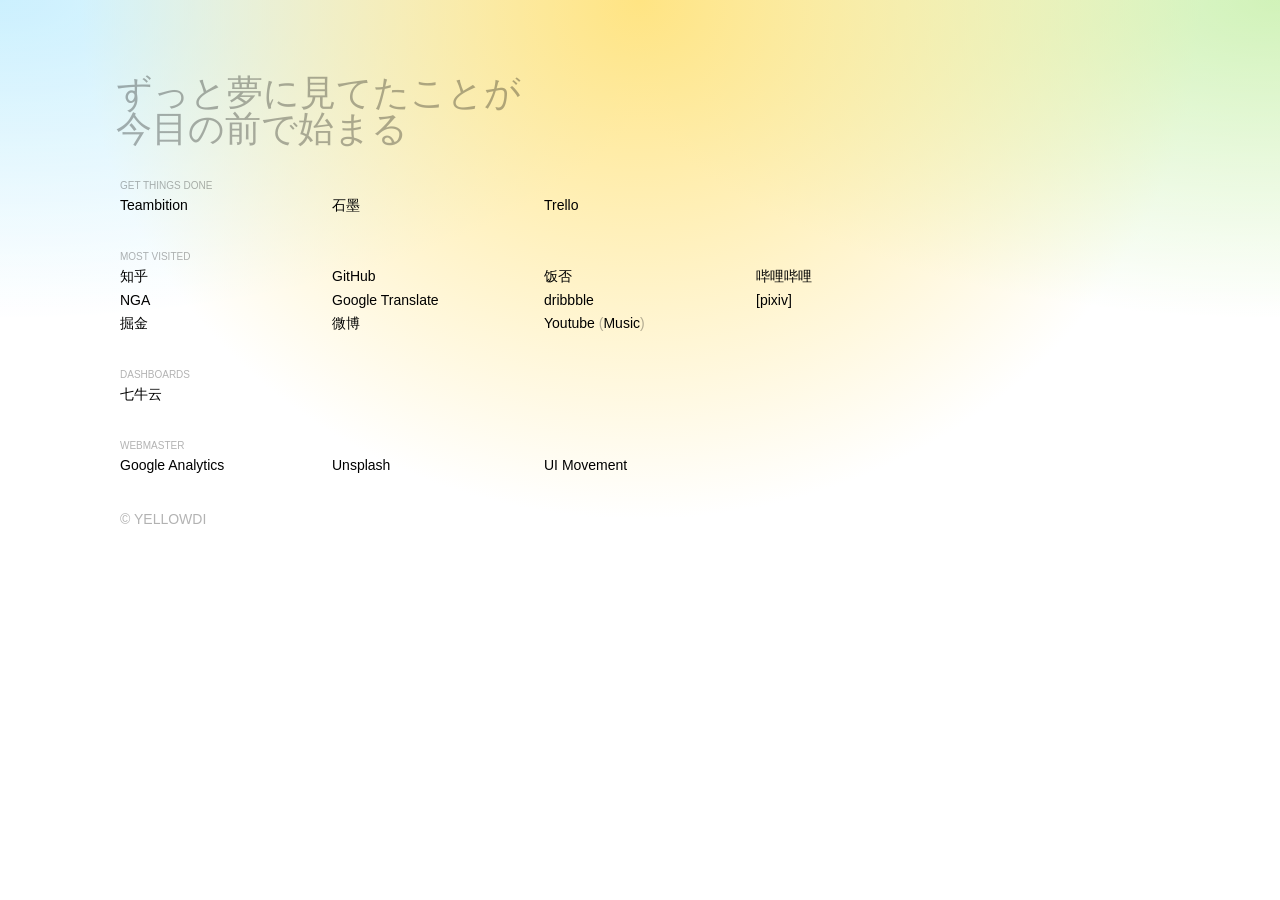
<file: index.html>
<!doctype html>
<html lang="zh-CN">
  <meta charset="utf-8">
  <meta name=viewport content="width=device-width, initial-scale=1.0, user-scalable=no, minimal-ui">
  <meta name=apple-mobile-web-app-capable content=yes>
  <meta name=apple-mobile-web-app-status-bar-style content=black-translucent>

  <title>Hello</title>

  <link rel="stylesheet" type="text/css" href="style-index.css" />

</head>
<body>
  <header>
    <h1>ずっと夢に見てたことが<br>今目の前で始まる</h1>
  </header>

  <article>
    <p>Get Things Done</p>
    <ul>
      <li><a rel=external href="https://www.teambition.com/">Teambition</a></li>
      <li><a rel=external href="https://shimo.im/">石墨</a></li>
      <li><a rel=external href="http://trello.com/">Trello</a></li>
    </ul>
  </article>

  <article>
    <p>Most Visited</p>
    <ul>
      <li><a rel=external href="https://www.zhihu.com/">知乎</a></li>
      <li><a rel=external href="http://bbs.nga.cn">NGA</a></li>
      <li><a rel=external href="https://juejin.im/">掘金</a></li>
      <li><a rel=external href="http://github.com/">GitHub</a></li>
      <li><a rel=external href="http://translate.google.com/">Google Translate</a></li>
      <li><a rel=external href="https://weibo.com/">微博</a></li>
      <li><a rel=external href="http://fanfou.com/">饭否</a></li>
      <li><a rel=external href="https://dribbble.com/">dribbble</a></li>
      <li><a rel=external href="http://www.youtube.com/">Youtube</a> (<a rel=external href="http://www.youtube.com/music">Music</a>)</li>
      <li><a rel=external href="https://www.bilibili.com">哔哩哔哩</a></li>
      <li><a rel=external href="http://www.pixiv.net/">[pixiv]</a></li>
    </ul>
  </article>

  <article>
    <p>Dashboards</p>
    <ul>
      <li><a rel=external href="https://portal.qiniu.com/create">七牛云</a></li>
    </ul>
  </article>

  <article>
    <p>Webmaster</p>
    <ul>
      <li><a rel=external href="http://www.google.com/analytics/settings/home">Google Analytics</a></li>
      <li><a rel=external href="https://unsplash.com/">Unsplash</a></li>
      <li><a rel=external href="https://uimovement.com/">UI Movement</a></li>
    </ul>
  </article>

  <footer>
    <p>&copy; YellowDi</p>
  </footer>

  <script>
    (function(){document.addEventListener("DOMContentLoaded",function(){document.body.classList.add("in")})}).call(this);
  </script>

</body>
</html>
</file>
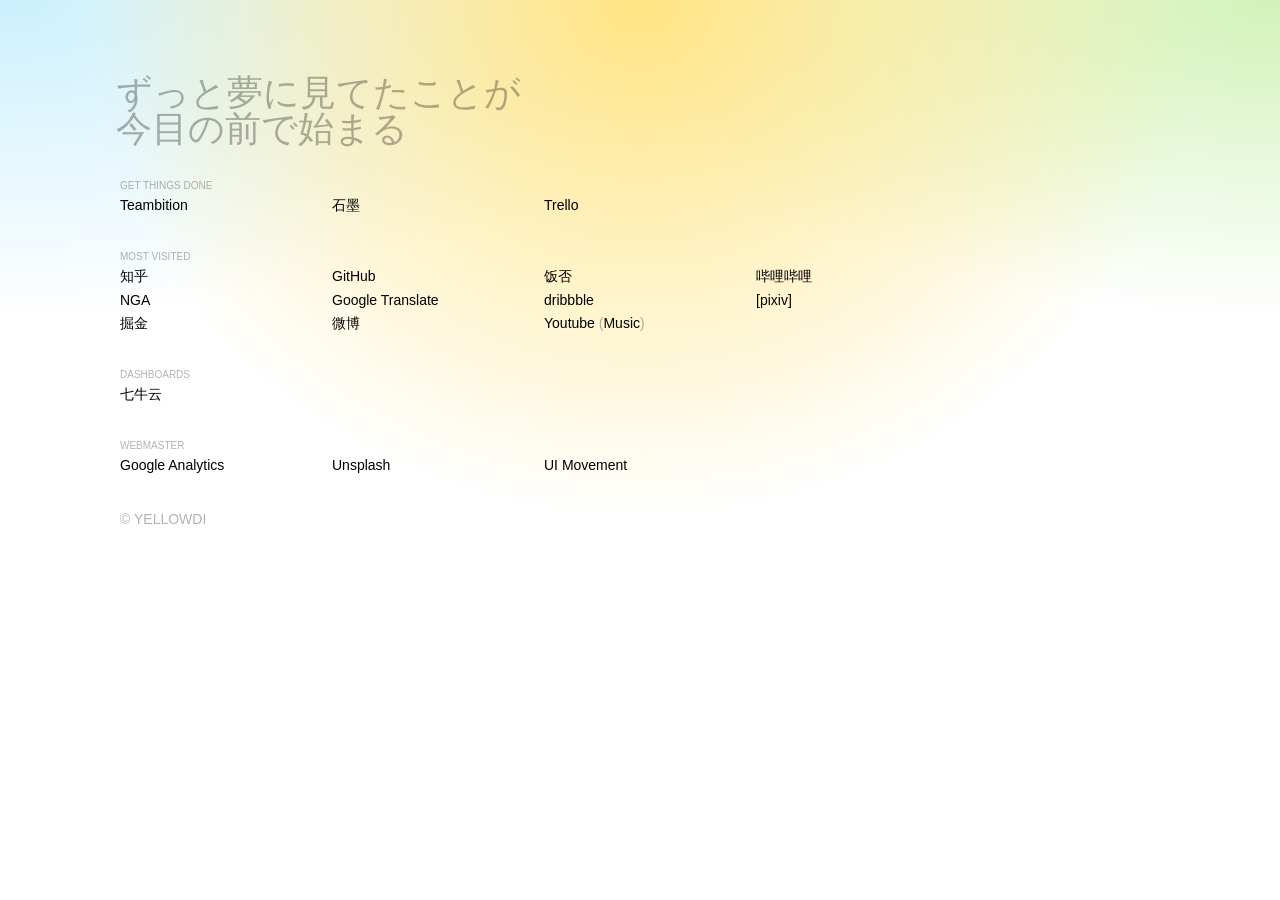
<file: dev/html/index.html>
<!doctype html>
<html lang="zh-CN">
  <meta charset="utf-8">
  <meta name=viewport content="width=device-width, initial-scale=1.0, user-scalable=no, minimal-ui">
  <meta name=apple-mobile-web-app-capable content=yes>
  <meta name=apple-mobile-web-app-status-bar-style content=black-translucent>

  <title>Hello</title>

  <link rel="stylesheet" type="text/css" href="../css/style-index.css" />

</head>
<body>
  <header>
    <h1>ずっと夢に見てたことが<br>今目の前で始まる</h1>
  </header>

  <article>
    <p>Get Things Done</p>
    <ul>
      <li><a rel=external href="https://www.teambition.com/">Teambition</a></li>
      <li><a rel=external href="https://shimo.im/">石墨</a></li>
      <li><a rel=external href="http://trello.com/">Trello</a></li>
    </ul>
  </article>

  <article>
    <p>Most Visited</p>
    <ul>
      <li><a rel=external href="https://www.zhihu.com/">知乎</a></li>
      <li><a rel=external href="http://bbs.nga.cn">NGA</a></li>
      <li><a rel=external href="https://juejin.im/">掘金</a></li>
      <li><a rel=external href="http://github.com/">GitHub</a></li>
      <li><a rel=external href="http://translate.google.com/">Google Translate</a></li>
      <li><a rel=external href="https://weibo.com/">微博</a></li>
      <li><a rel=external href="http://fanfou.com/">饭否</a></li>
      <li><a rel=external href="https://dribbble.com/">dribbble</a></li>
      <li><a rel=external href="http://www.youtube.com/">Youtube</a> (<a rel=external href="http://www.youtube.com/music">Music</a>)</li>
      <li><a rel=external href="https://www.bilibili.com">哔哩哔哩</a></li>
      <li><a rel=external href="http://www.pixiv.net/">[pixiv]</a></li>
    </ul>
  </article>

  <article>
    <p>Dashboards</p>
    <ul>
      <li><a rel=external href="https://portal.qiniu.com/create">七牛云</a></li>
    </ul>
  </article>

  <article>
    <p>Webmaster</p>
    <ul>
      <li><a rel=external href="http://www.google.com/analytics/settings/home">Google Analytics</a></li>
      <li><a rel=external href="https://unsplash.com/">Unsplash</a></li>
      <li><a rel=external href="https://uimovement.com/">UI Movement</a></li>
    </ul>
  </article>

  <footer>
    <p>&copy; YellowDi</p>
  </footer>

  <script>
    (function(){document.addEventListener("DOMContentLoaded",function(){document.body.classList.add("in")})}).call(this);
  </script>

</body>
</html>
</file>
<file: style-index.css>
/*! normalize.css v3.0.0 | MIT License | git.io/normalize */html{font-family:sans-serif;-ms-text-size-adjust:100%;-webkit-text-size-adjust:100%}body{margin:0}article,aside,details,figcaption,figure,footer,header,hgroup,main,nav,section,summary{display:block}audio,canvas,progress,video{display:inline-block;vertical-align:baseline}audio:not([controls]){display:none;height:0}[hidden],template{display:none}a{background:transparent}a:active,a:hover{outline:0}abbr[title]{border-bottom:1px dotted}b,strong{font-weight:700}dfn{font-style:italic}h1{font-size:2em;margin:.67em 0}mark{background:#ff0;color:#000}small{font-size:80%}sub,sup{font-size:75%;line-height:0;position:relative;vertical-align:baseline}sup{top:-.5em}sub{bottom:-.25em}img{border:0}svg:not(:root){overflow:hidden}figure{margin:1em 40px}hr{box-sizing:content-box;height:0}pre{overflow:auto}code,kbd,pre,samp{font-family:monospace,monospace;font-size:1em}button,input,optgroup,select,textarea{color:inherit;font:inherit;margin:0}button{overflow:visible}button,select{text-transform:none}button,html input[type=button],input[type=reset],input[type=submit]{-webkit-appearance:button;cursor:pointer}button[disabled],html input[disabled]{cursor:default}button::-moz-focus-inner,input::-moz-focus-inner{border:0;padding:0}input{line-height:normal}input[type=checkbox],input[type=radio]{box-sizing:border-box;padding:0}input[type=number]::-webkit-inner-spin-button,input[type=number]::-webkit-outer-spin-button{height:auto}input[type=search]{-webkit-appearance:textfield;box-sizing:content-box}input[type=search]::-webkit-search-cancel-button,input[type=search]::-webkit-search-decoration{-webkit-appearance:none}fieldset{border:1px solid silver;margin:0 2px;padding:.35em .625em .75em}legend{border:0;padding:0}textarea{overflow:auto}optgroup{font-weight:700}table{border-collapse:collapse;border-spacing:0}td,th{padding:0}html{font-size:20px}@media only screen and (min-width:320px){html{font-size:19px!important}}@media only screen and (min-width:375px){html{font-size:20px!important}}@media only screen and (min-width:400px){html{font-size:21.33333333px!important}}@media only screen and (min-width:414px){html{font-size:22.08px!important}}@media only screen and (min-width:480px){html{font-size:25.6px!important}}html[data-rem="320"]{font-size:20px}@media only screen and (min-width:375px){html[data-rem="320"]{font-size:23.4375px!important}}@media only screen and (min-width:400px){html[data-rem="320"]{font-size:25px!important}}@media only screen and (min-width:414px){html[data-rem="320"]{font-size:25.875px!important}}@media only screen and (min-width:480px){html[data-rem="320"]{font-size:30px!important}}a,abbr,b,blockquote,br,cite,code,dd,dfn,dl,dt,em,h1,h2,h3,h4,h5,h6,hr,i,li,ol,p,pre,q,s,small,span,strong,time,u,ul,var,wbr{padding:0;margin:0;font-size:14px}:root{padding:75px 120px 30px;margin:0 auto;font-family:BlinkMacSystemFont,-apple-system,Segoe UI,Roboto,Oxygen,Ubuntu,Cantarell,Fira Sans,Droid Sans,Helvetica Neue,Helvetica,Arial,sans-serif;font-size:14px;-webkit-font-smoothing:antialiased;line-height:1.7;background-image:radial-gradient(ellipse at top center,#ffe483,hsla(0,0%,100%,.38) 62%),radial-gradient(ellipse at top right,#b5eb8e,hsla(0,0%,100%,.38) 38%),radial-gradient(ellipse at top left,#7ad9fd,hsla(0,0%,100%,.38) 38%);background-repeat:no-repeat;color:rgba(0,0,0,.3);-webkit-user-select:none;-webkit-perspective:120;perspective:120;-webkit-perspective-origin:30% 30%;perspective-origin:30% 30%;-webkit-touch-callout:none}body{opacity:0}body article,body footer,body header{display:none}a{text-decoration:none;background:rgba(255,255,0,0)}a,a:hover{color:#000}a:hover{background:#ff0;border-bottom:1px dotted rgba(0,0,0,.5)}article,footer,h2,header{padding-bottom:30px}h1{position:relative;margin-left:-4px;font-size:36px;font-weight:100;line-height:1}article p,footer,h2{font-family:Arial,sans-serif;font-size:10px;font-weight:400;text-transform:uppercase}::-moz-selection{color:#000;background:rgba(255,255,0,.8)}::selection{color:#000;background:rgba(255,255,0,.8)}.in{opacity:1}.in article,.in footer,.in header{display:block}@-webkit-keyframes spin{0%{-webkit-transform:rotateY(-180deg);transform:rotateY(-180deg)}to{-webkit-transform:rotateY(0deg);transform:rotateY(0deg)}}@keyframes spin{0%{-webkit-transform:rotateY(-180deg);transform:rotateY(-180deg)}to{-webkit-transform:rotateY(0deg);transform:rotateY(0deg)}}@-webkit-keyframes txt{0%{opacity:0}to{opacity:1}}@keyframes txt{0%{opacity:0}to{opacity:1}}.in article,.in footer,.in h1{-webkit-animation:spin 1.2s 1 ease backwards;animation:spin 1.2s 1 ease backwards;-webkit-transform-style:preserve-3d;transform-style:preserve-3d;-webkit-transform-origin:-100px 0;transform-origin:-100px 0}.in h1{-webkit-animation-delay:0ms;animation-delay:0ms}.in h2{-webkit-animation:txt .4s 1 ease backwards;animation:txt .4s 1 ease backwards;-webkit-animation-delay:2.4s;animation-delay:2.4s}.in article:first-of-type{-webkit-animation-delay:80ms;animation-delay:80ms}.in article:nth-of-type(2){-webkit-animation-delay:.16s;animation-delay:.16s}.in article:nth-of-type(3){-webkit-animation-delay:.24s;animation-delay:.24s}.in article:nth-of-type(4){-webkit-animation-delay:.32s;animation-delay:.32s}.in article:nth-of-type(5){-webkit-animation-delay:.4s;animation-delay:.4s}.in article:nth-of-type(6){-webkit-animation-delay:.48s;animation-delay:.48s}.in article ul{list-style:none;-webkit-column-width:180px;column-width:180px;-webkit-column-gap:20px;column-gap:20px}.in footer{-webkit-animation-delay:.4s;animation-delay:.4s}@media screen and (max-width:240px){:root *{display:none}:root:before{content:"WTF?";line-height:2em}}@media (max-device-width:480px){:root{-webkit-text-size-adjust:none;padding:50px 20px}}
</file>
<file: dev/css/style-index.css>
/* Import Less files */

/*! normalize.css v3.0.0 | MIT License | git.io/normalize */

/**
 * 1. Set default font family to sans-serif.
 * 2. Prevent iOS text size adjust after orientation change, without disabling
 *    user zoom.
 */

html {
  font-family: sans-serif;
  /* 1 */
  -ms-text-size-adjust: 100%;
  /* 2 */
  -webkit-text-size-adjust: 100%;
  /* 2 */
}

/**
 * Remove default margin.
 */

body {
  margin: 0;
}

/* HTML5 display definitions
   ========================================================================== */

/**
 * Correct `block` display not defined in IE 8/9.
 */

article,
aside,
details,
figcaption,
figure,
footer,
header,
hgroup,
main,
nav,
section,
summary {
  display: block;
}

/**
 * 1. Correct `inline-block` display not defined in IE 8/9.
 * 2. Normalize vertical alignment of `progress` in Chrome, Firefox, and Opera.
 */

audio,
canvas,
progress,
video {
  display: inline-block;
  /* 1 */
  vertical-align: baseline;
  /* 2 */
}

/**
 * Prevent modern browsers from displaying `audio` without controls.
 * Remove excess height in iOS 5 devices.
 */

audio:not([controls]) {
  display: none;
  height: 0;
}

/**
 * Address `[hidden]` styling not present in IE 8/9.
 * Hide the `template` element in IE, Safari, and Firefox < 22.
 */

[hidden],
template {
  display: none;
}

/* Links
   ========================================================================== */

/**
 * Remove the gray background color from active links in IE 10.
 */

a {
  background: transparent;
}

/**
 * Improve readability when focused and also mouse hovered in all browsers.
 */

a:active,
a:hover {
  outline: 0;
}

/* Text-level semantics
   ========================================================================== */

/**
 * Address styling not present in IE 8/9, Safari 5, and Chrome.
 */

abbr[title] {
  border-bottom: 1px dotted;
}

/**
 * Address style set to `bolder` in Firefox 4+, Safari 5, and Chrome.
 */

b,
strong {
  font-weight: bold;
}

/**
 * Address styling not present in Safari 5 and Chrome.
 */

dfn {
  font-style: italic;
}

/**
 * Address variable `h1` font-size and margin within `section` and `article`
 * contexts in Firefox 4+, Safari 5, and Chrome.
 */

h1 {
  font-size: 2em;
  margin: 0.67em 0;
}

/**
 * Address styling not present in IE 8/9.
 */

mark {
  background: #ff0;
  color: #000;
}

/**
 * Address inconsistent and variable font size in all browsers.
 */

small {
  font-size: 80%;
}

/**
 * Prevent `sub` and `sup` affecting `line-height` in all browsers.
 */

sub,
sup {
  font-size: 75%;
  line-height: 0;
  position: relative;
  vertical-align: baseline;
}

sup {
  top: -0.5em;
}

sub {
  bottom: -0.25em;
}

/* Embedded content
   ========================================================================== */

/**
 * Remove border when inside `a` element in IE 8/9.
 */

img {
  border: 0;
}

/**
 * Correct overflow displayed oddly in IE 9.
 */

svg:not(:root) {
  overflow: hidden;
}

/* Grouping content
   ========================================================================== */

/**
 * Address margin not present in IE 8/9 and Safari 5.
 */

figure {
  margin: 1em 40px;
}

/**
 * Address differences between Firefox and other browsers.
 */

hr {
  -moz-box-sizing: content-box;
  box-sizing: content-box;
  height: 0;
}

/**
 * Contain overflow in all browsers.
 */

pre {
  overflow: auto;
}

/**
 * Address odd `em`-unit font size rendering in all browsers.
 */

code,
kbd,
pre,
samp {
  font-family: monospace, monospace;
  font-size: 1em;
}

/* Forms
   ========================================================================== */

/**
 * Known limitation: by default, Chrome and Safari on OS X allow very limited
 * styling of `select`, unless a `border` property is set.
 */

/**
 * 1. Correct color not being inherited.
 *    Known issue: affects color of disabled elements.
 * 2. Correct font properties not being inherited.
 * 3. Address margins set differently in Firefox 4+, Safari 5, and Chrome.
 */

button,
input,
optgroup,
select,
textarea {
  color: inherit;
  /* 1 */
  font: inherit;
  /* 2 */
  margin: 0;
  /* 3 */
}

/**
 * Address `overflow` set to `hidden` in IE 8/9/10.
 */

button {
  overflow: visible;
}

/**
 * Address inconsistent `text-transform` inheritance for `button` and `select`.
 * All other form control elements do not inherit `text-transform` values.
 * Correct `button` style inheritance in Firefox, IE 8+, and Opera
 * Correct `select` style inheritance in Firefox.
 */

button,
select {
  text-transform: none;
}

/**
 * 1. Avoid the WebKit bug in Android 4.0.* where (2) destroys native `audio`
 *    and `video` controls.
 * 2. Correct inability to style clickable `input` types in iOS.
 * 3. Improve usability and consistency of cursor style between image-type
 *    `input` and others.
 */

button,
html input[type="button"],
input[type="reset"],
input[type="submit"] {
  -webkit-appearance: button;
  /* 2 */
  cursor: pointer;
  /* 3 */
}

/**
 * Re-set default cursor for disabled elements.
 */

button[disabled],
html input[disabled] {
  cursor: default;
}

/**
 * Remove inner padding and border in Firefox 4+.
 */

button::-moz-focus-inner,
input::-moz-focus-inner {
  border: 0;
  padding: 0;
}

/**
 * Address Firefox 4+ setting `line-height` on `input` using `!important` in
 * the UA stylesheet.
 */

input {
  line-height: normal;
}

/**
 * It's recommended that you don't attempt to style these elements.
 * Firefox's implementation doesn't respect box-sizing, padding, or width.
 *
 * 1. Address box sizing set to `content-box` in IE 8/9/10.
 * 2. Remove excess padding in IE 8/9/10.
 */

input[type="checkbox"],
input[type="radio"] {
  box-sizing: border-box;
  /* 1 */
  padding: 0;
  /* 2 */
}

/**
 * Fix the cursor style for Chrome's increment/decrement buttons. For certain
 * `font-size` values of the `input`, it causes the cursor style of the
 * decrement button to change from `default` to `text`.
 */

input[type="number"]::-webkit-inner-spin-button,
input[type="number"]::-webkit-outer-spin-button {
  height: auto;
}

/**
 * 1. Address `appearance` set to `searchfield` in Safari 5 and Chrome.
 * 2. Address `box-sizing` set to `border-box` in Safari 5 and Chrome
 *    (include `-moz` to future-proof).
 */

input[type="search"] {
  -webkit-appearance: textfield;
  /* 1 */
  -moz-box-sizing: content-box;
  -webkit-box-sizing: content-box;
  /* 2 */
  box-sizing: content-box;
}

/**
 * Remove inner padding and search cancel button in Safari and Chrome on OS X.
 * Safari (but not Chrome) clips the cancel button when the search input has
 * padding (and `textfield` appearance).
 */

input[type="search"]::-webkit-search-cancel-button,
input[type="search"]::-webkit-search-decoration {
  -webkit-appearance: none;
}

/**
 * Define consistent border, margin, and padding.
 */

fieldset {
  border: 1px solid #c0c0c0;
  margin: 0 2px;
  padding: 0.35em 0.625em 0.75em;
}

/**
 * 1. Correct `color` not being inherited in IE 8/9.
 * 2. Remove padding so people aren't caught out if they zero out fieldsets.
 */

legend {
  border: 0;
  /* 1 */
  padding: 0;
  /* 2 */
}

/**
 * Remove default vertical scrollbar in IE 8/9.
 */

textarea {
  overflow: auto;
}

/**
 * Don't inherit the `font-weight` (applied by a rule above).
 * NOTE: the default cannot safely be changed in Chrome and Safari on OS X.
 */

optgroup {
  font-weight: bold;
}

/* Tables
   ========================================================================== */

/**
 * Remove most spacing between table cells.
 */

table {
  border-collapse: collapse;
  border-spacing: 0;
}

td,
th {
  padding: 0;
}

/* Import lib-rem.less if supportREM opened. */

html {
  font-size: 20PX;
}

@media only screen and (min-width: 320px) {
  html {
    font-size: 19PX !important;
  }
}

@media only screen and (min-width: 375px) {
  html {
    font-size: 20PX !important;
  }
}

@media only screen and (min-width: 400px) {
  html {
    font-size: 21.33333333PX !important;
  }
}

@media only screen and (min-width: 414px) {
  html {
    font-size: 22.08PX !important;
  }
}

@media only screen and (min-width: 480px) {
  html {
    font-size: 25.6PX !important;
  }
}

html[data-rem="320"] {
  font-size: 20PX;
}

@media only screen and (min-width: 375px) {
  html[data-rem="320"] {
    font-size: 23.4375PX !important;
  }
}

@media only screen and (min-width: 400px) {
  html[data-rem="320"] {
    font-size: 25PX !important;
  }
}

@media only screen and (min-width: 414px) {
  html[data-rem="320"] {
    font-size: 25.875PX !important;
  }
}

@media only screen and (min-width: 480px) {
  html[data-rem="320"] {
    font-size: 30PX !important;
  }
}

p,
hr,
pre,
blockquote,
ol,
ul,
li,
dl,
dt,
dd,
a,
em,
strong,
small,
s,
cite,
q,
dfn,
abbr,
time,
code,
var,
i,
b,
u,
span,
br,
wbr,
h1,
h2,
h3,
h4,
h5,
h6 {
  padding: 0;
  margin: 0;
  font-size: 14px;
}

:root {
  padding: 75px 120px 30px;
  margin: 0 auto;
  font-family: BlinkMacSystemFont, -apple-system, "Segoe UI", Roboto, Oxygen, Ubuntu, Cantarell, "Fira Sans", "Droid Sans", "Helvetica Neue", Helvetica, Arial, sans-serif;
  font-size: 14px;
  -webkit-font-smoothing: antialiased;
  line-height: 1.7;
  background-image: radial-gradient(ellipse at top center, #ffe483, rgba(255, 255, 255, 0.38) 62%), radial-gradient(ellipse at top right, #b5eb8e, rgba(255, 255, 255, 0.38) 38%), radial-gradient(ellipse at top left, #7ad9fd, rgba(255, 255, 255, 0.38) 38%);
  background-repeat: no-repeat;
  color: rgba(0, 0, 0, 0.3);
  -webkit-user-select: none;
  perspective: 120;
  perspective-origin: 30% 30%;
  -webkit-touch-callout: none;
}

body {
  opacity: 0;
}

body header,
body article,
body footer {
  display: none;
}

a {
  color: #000;
  text-decoration: none;
  background: rgba(255, 255, 0, 0);
}

a:hover {
  color: #000;
  background: #ffff00;
  border-bottom: 1px dotted rgba(0, 0, 0, 0.5);
}

header,
article,
footer,
h2 {
  padding-bottom: 30px;
}

h1 {
  position: relative;
  margin-left: -4px;
  font-size: 36px;
  font-weight: 100;
  line-height: 1;
}

h2,
footer,
article p {
  font-family: Arial, sans-serif;
  font-size: 10px;
  font-weight: normal;
  text-transform: uppercase;
}

::selection {
  color: #000;
  background: rgba(255, 255, 0, 0.8);
}

.in {
  opacity: 1;
}

.in header,
.in article,
.in footer {
  display: block;
}

@keyframes spin {
  0% {
    transform: rotateY(-180deg);
  }

  100% {
    transform: rotateY(0deg);
  }
}

@keyframes txt {
  0% {
    opacity: 0;
  }

  100% {
    opacity: 1;
  }
}

.in h1,
.in article,
.in footer {
  animation: spin 1.2s 1 ease backwards;
  transform-style: preserve-3d;
  transform-origin: -100px 0;
}

.in h1 {
  animation-delay: 0ms;
}

.in h2 {
  animation: txt .4s 1 ease backwards;
  animation-delay: 2.4s;
}

.in article:nth-of-type(1) {
  animation-delay: 80ms;
}

.in article:nth-of-type(2) {
  animation-delay: 160ms;
}

.in article:nth-of-type(3) {
  animation-delay: 240ms;
}

.in article:nth-of-type(4) {
  animation-delay: 320ms;
}

.in article:nth-of-type(5) {
  animation-delay: 400ms;
}

.in article:nth-of-type(6) {
  animation-delay: 480ms;
}

.in article ul {
  list-style: none;
  column-width: 180px;
  column-gap: 20px;
}

.in footer {
  animation-delay: 400ms;
}

@media screen and (max-width: 240px) {
  :root * {
    display: none;
  }

  :root:before {
    content: "WTF?";
    line-height: 2em;
  }
}

@media (max-device-width: 480px) {
  :root {
    -webkit-text-size-adjust: none;
    padding: 50px 20px;
  }
}

@media (max-device-width: 480px), (min-device-width: 768px) and (max-device-width: 1024px) {

}
</file>
